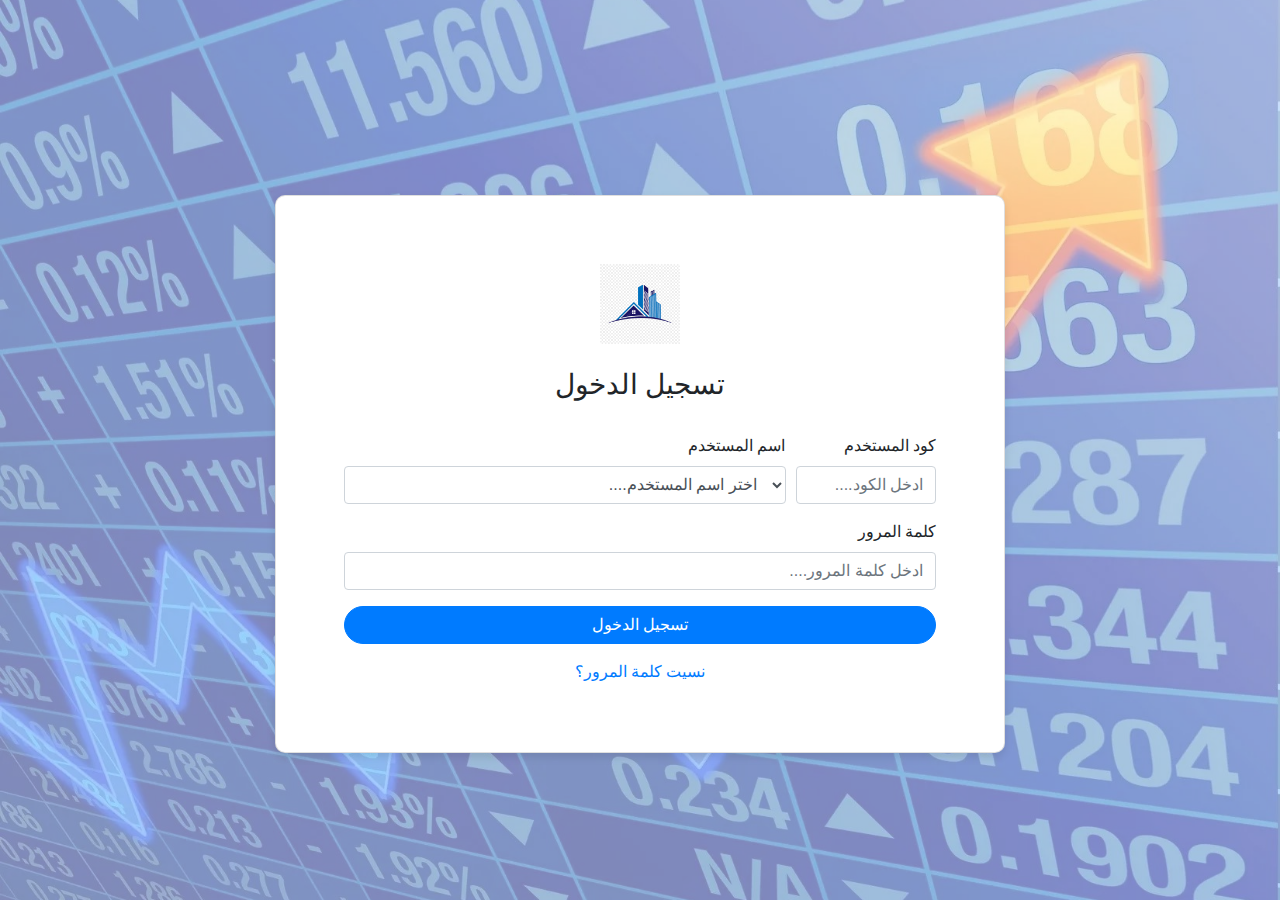
<file: index.html>
<!DOCTYPE html>
<html lang="ar">
  <head>
    <meta charset="UTF-8" />
    <meta name="viewport" content="width=device-width, initial-scale=1.0" />
    <title>صفحة تسجيل الدخول</title>
    <link
      rel="stylesheet"
      href="https://stackpath.bootstrapcdn.com/bootstrap/4.5.2/css/bootstrap.min.css"
    />
    <a id="customerServiceLink" href="index.html" style="display: none"></a>
    <style>
      body {
        margin: 0;
        padding: 0;
        height: 100vh;
        display: flex;
        justify-content: center;
        align-items: center;
        position: relative;
        overflow: hidden;
      }

      .background {
        position: absolute;
        top: 0;
        left: 0;
        width: 100%;
        height: 100%;
        background-image: url("./dom.jpg"); /* Add your background image here */
        background-size: cover;
        background-position: center;
        z-index: -1;
        opacity: 0.5; /* Adjust the opacity to make the background dimmer */
      }

      .container {
        position: relative;
        z-index: 1;
      }

      .card {
        border-radius: 10px;
        box-shadow: 0 4px 8px rgba(0, 0, 0, 0.1);
        background: white;
        padding: 3rem; /* Increased padding for more height */
        width: 100%;
        max-width: 1000px; /* Increased max-width for large screens */
      }

      .card-title {
        margin-bottom: 2rem; /* Increased margin-bottom for more spacing */
      }

      .btn-primary {
        background-color: #007bff;
        border-color: #007bff;
        border-radius: 50px;
      }

      .forgot-password {
        color: #007bff;
        text-decoration: none; /* Remove underline */
      }

      .forgot-password:hover {
        text-decoration: underline; /* Add underline on hover if desired */
      }

      .text-right {
        text-align: left;
      }

      .float-right {
        float: right;
      }

      .logo {
        max-width: 80px; /* Adjust size of the logo as needed */
      }

      .form-group-col-2,
      .form-group-col-10 {
        border-radius: 10px;
        background: white;
        width: 100%;
      }

      /* Align labels and inputs to the right */
      .form-group label,
      .form-group input {
        text-align: right;
        direction: ltr;
      }
      #clientCode {
        text-align: right;
      }

      .no-spinners::-webkit-outer-spin-button,
      .no-spinners::-webkit-inner-spin-button {
        -webkit-appearance: none;
        margin: 0;
      }

      .no-spinners[type="number"] {
        -moz-appearance: textfield;
        appearance: textfield;
      }
    </style>
  </head>
  <body>
    <div class="background"></div>
    <div class="container">
      <div class="row justify-content-center">
        <div class="col-md-10 col-lg-8">
          <div class="card mt-5">
            <div class="card-body">
              <div class="text-center mb-4">
                <img src="./otp.jpg" alt="Logo" class="logo" />
              </div>
              <h3 class="card-title text-center">تسجيل الدخول</h3>
              <form id="loginForm">
                <div class="form-row">
                  <div class="form-group col-md-9 text-right">
                    <label for="username" class="float-right"
                      >اسم المستخدم</label
                    >
                    <select class="form-control" id="clientCode" required>
                      <option value="">....اختر اسم المستخدم</option>
                      <option value="محمد">محمد</option>
                      <option value="عماد">عماد</option>
                      <option value="ادهم">ادهم</option>
                    </select>
                  </div>
                  <div class="form-group col-md-3 text-right">
                    <label for="newField" class="float-right"
                      >كود المستخدم</label
                    >
                    <input
                      type="text"
                      class="form-control"
                      id="newField"
                      placeholder=" ....ادخل الكود"
                      required
                    />
                  </div>
                </div>
                <div class="form-group text-right">
                  <label for="password" class="float-right">كلمة المرور</label>
                  <input
                    type="password"
                    class="form-control"
                    id="password"
                    placeholder="....ادخل كلمة المرور"
                    required
                  />
                </div>
                <button
                  type="submit"
                  id="loginButton"
                  class="btn btn-primary btn-block"
                >
                  تسجيل الدخول
                </button>
                <div class="text-center mt-3">
                  <a href="#" class="forgot-password">نسيت كلمة المرور؟</a>
                </div>
              </form>
            </div>
          </div>
        </div>
      </div>
    </div>
    <script>
      document
        .getElementById("loginButton")
        .addEventListener("click", function (event) {
          event.preventDefault();
          var username = document.getElementById("clientCode").value;
          var code = document.getElementById("newField").value;
          var password = document.getElementById("password").value;

          if (
            username.trim() === "" ||
            code.trim() === "" ||
            password.trim() === ""
          ) {
            alert("يجب اختيار المستخدم وكتابة كلمة المرور أولا...");
            return;
          }

          if (password === "12") {
            window.location.href = "./home.html";
          } else {
            alert("كلمة المرور غير صحيحة , يرجى التأكد منها جيدا...");
          }
        });
    </script>
  </body>
</html>
</file>
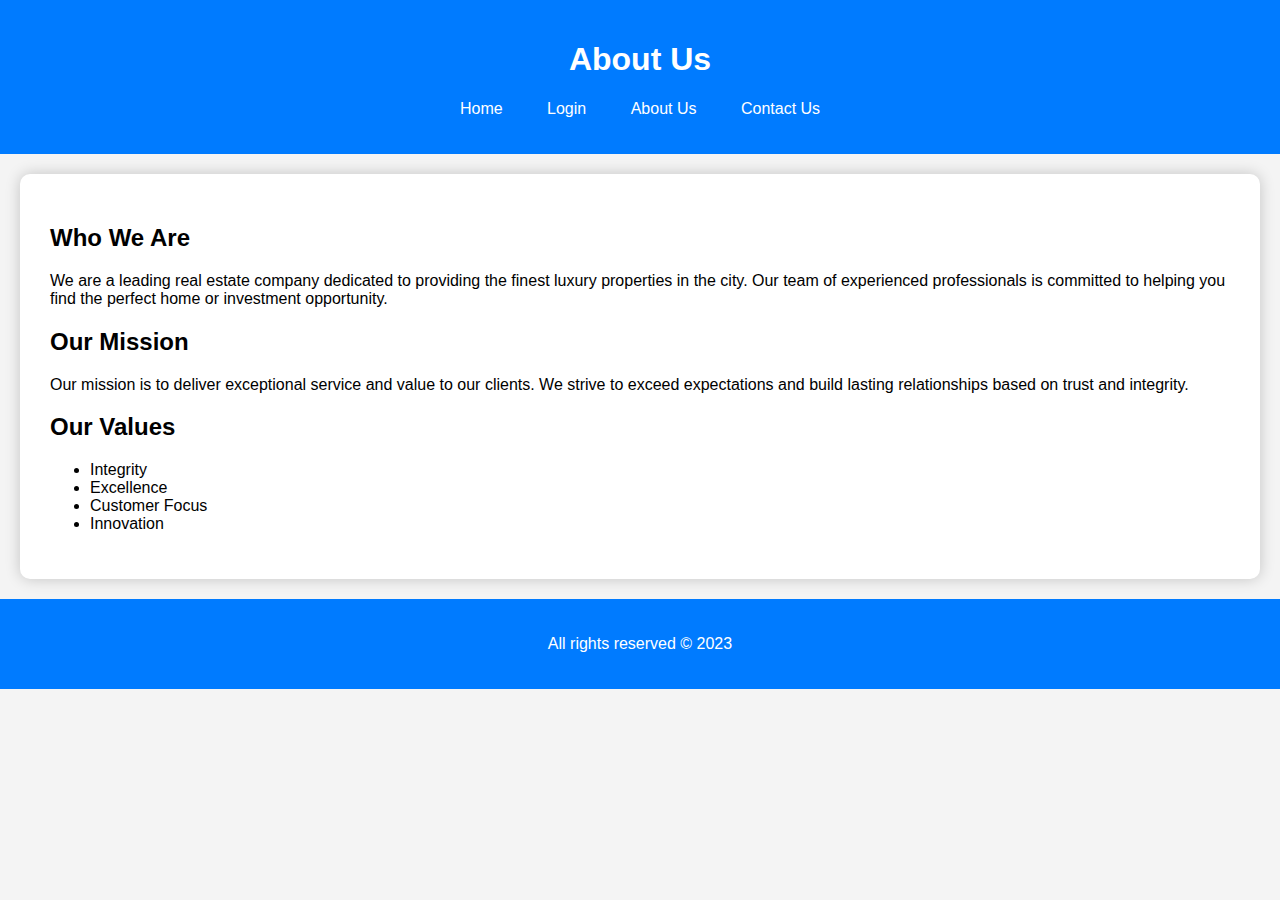
<file: about.html>
<!DOCTYPE html>
<html lang="en">
  <head>
    <meta charset="UTF-8" />
    <meta name="viewport" content="width=device-width, initial-scale=1.0" />
    <title>About Us</title>
    <link rel="stylesheet" href="styles.css" />
  </head>
  <body>
    <header>
      <h1>About Us</h1>
      <nav>
        <ul>
          <li><a href="home.html">Home</a></li>
          <li><a href="index.html">Login</a></li>
          <li><a href="about.html">About Us</a></li>
          <li><a href="contact.html">Contact Us</a></li>
        </ul>
      </nav>
    </header>

    <section>
      <h2>Who We Are</h2>
      <p>
        We are a leading real estate company dedicated to providing the finest
        luxury properties in the city. Our team of experienced professionals is
        committed to helping you find the perfect home or investment
        opportunity.
      </p>
      <h2>Our Mission</h2>
      <p>
        Our mission is to deliver exceptional service and value to our clients.
        We strive to exceed expectations and build lasting relationships based
        on trust and integrity.
      </p>
      <h2>Our Values</h2>
      <ul>
        <li>Integrity</li>
        <li>Excellence</li>
        <li>Customer Focus</li>
        <li>Innovation</li>
      </ul>
    </section>

    <footer>
      <p>All rights reserved &copy; 2023</p>
    </footer>
  </body>
</html>
</file>
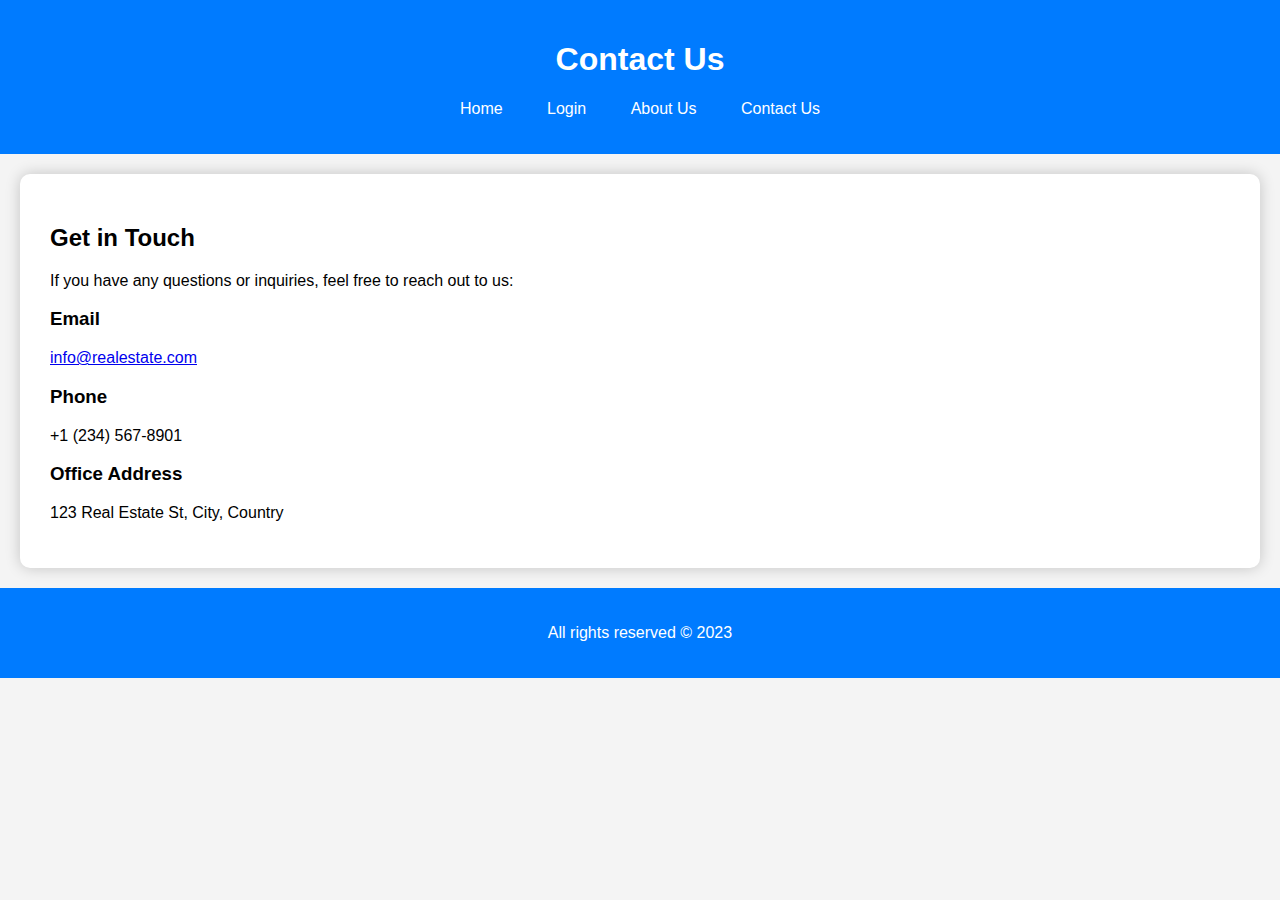
<file: contact.html>
<!DOCTYPE html>
<html lang="en">
  <head>
    <meta charset="UTF-8" />
    <meta name="viewport" content="width=device-width, initial-scale=1.0" />
    <title>Contact Us</title>
    <link rel="stylesheet" href="styles.css" />
  </head>
  <body>
    <header>
      <h1>Contact Us</h1>
      <nav>
        <ul>
          <li><a href="home.html">Home</a></li>
          <li><a href="index.html">Login</a></li>
          <li><a href="about.html">About Us</a></li>
          <li><a href="contact.html">Contact Us</a></li>
        </ul>
      </nav>
    </header>

    <section>
      <h2>Get in Touch</h2>
      <p>
        If you have any questions or inquiries, feel free to reach out to us:
      </p>
      <h3>Email</h3>
      <p><a href="mailto:info@realestate.com">info@realestate.com</a></p>
      <h3>Phone</h3>
      <p>+1 (234) 567-8901</p>
      <h3>Office Address</h3>
      <p>123 Real Estate St, City, Country</p>
    </section>

    <footer>
      <p>All rights reserved &copy; 2023</p>
    </footer>
  </body>
</html>
</file>
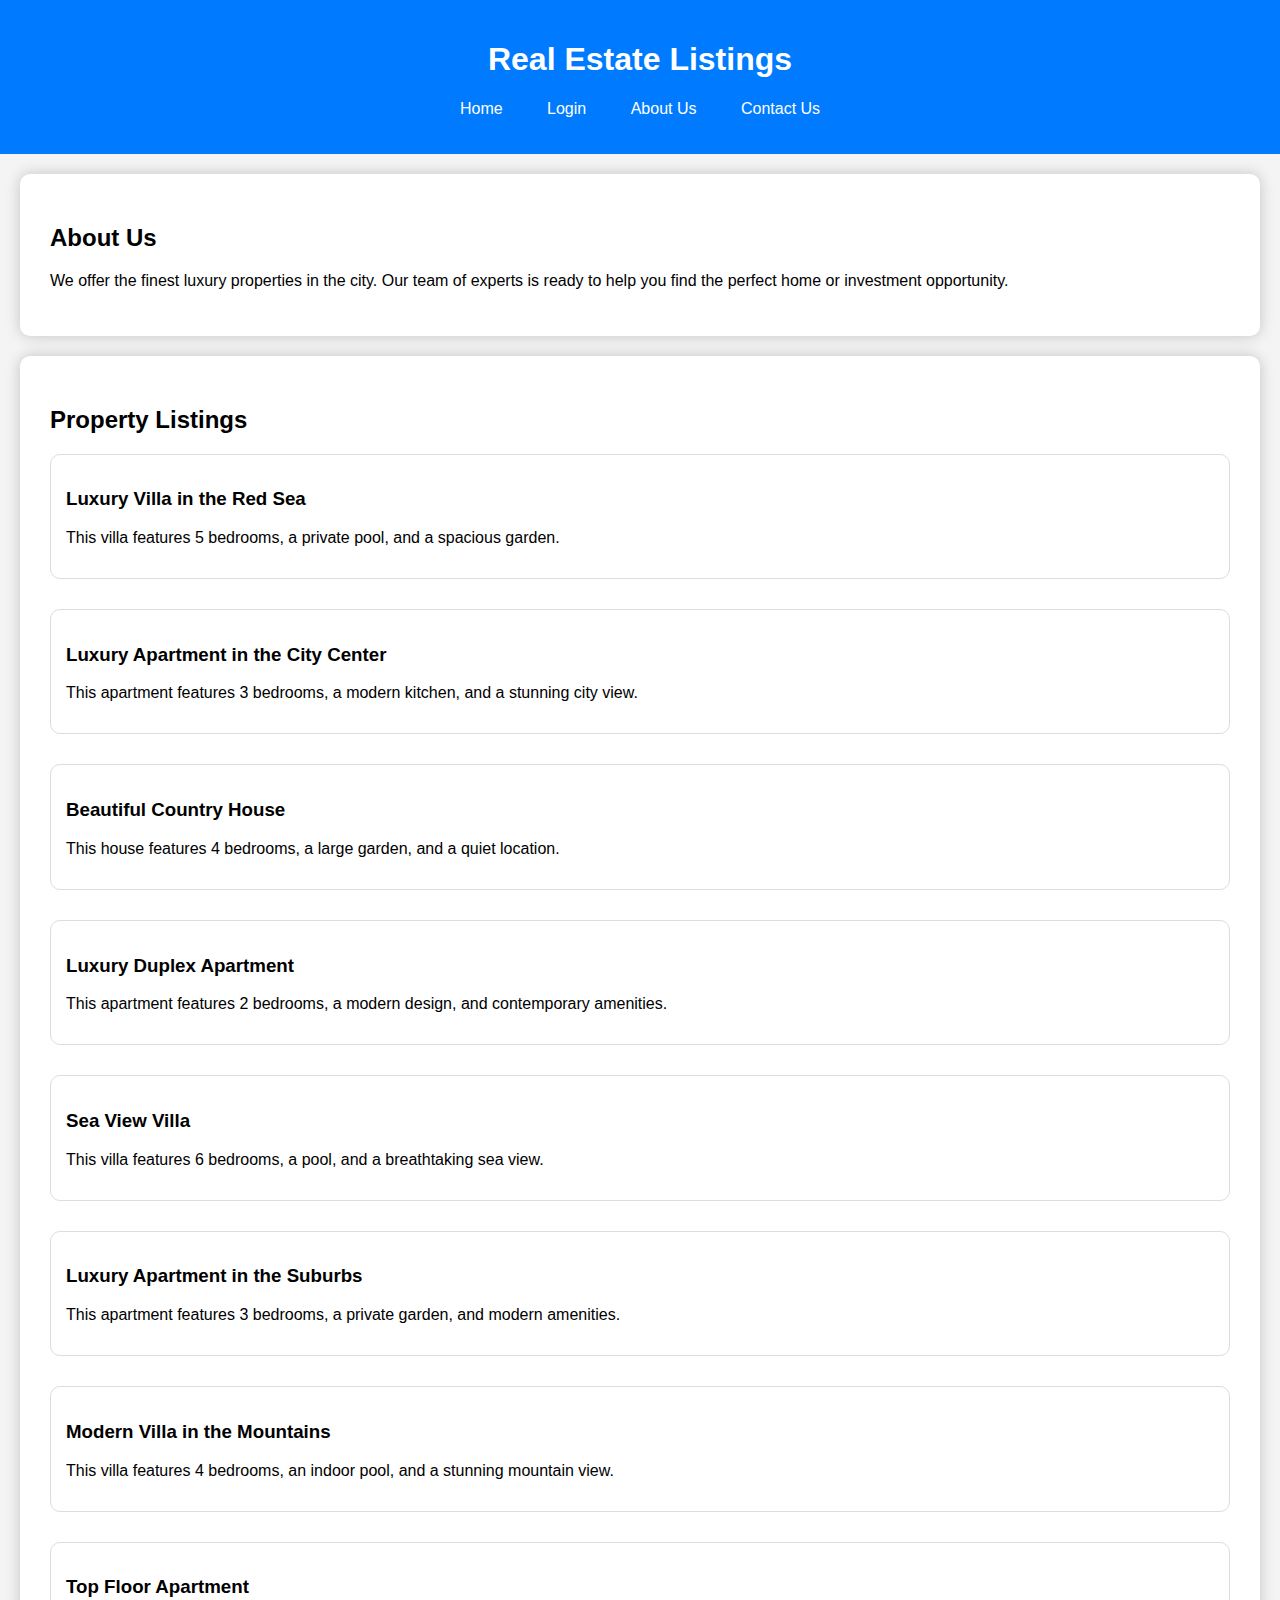
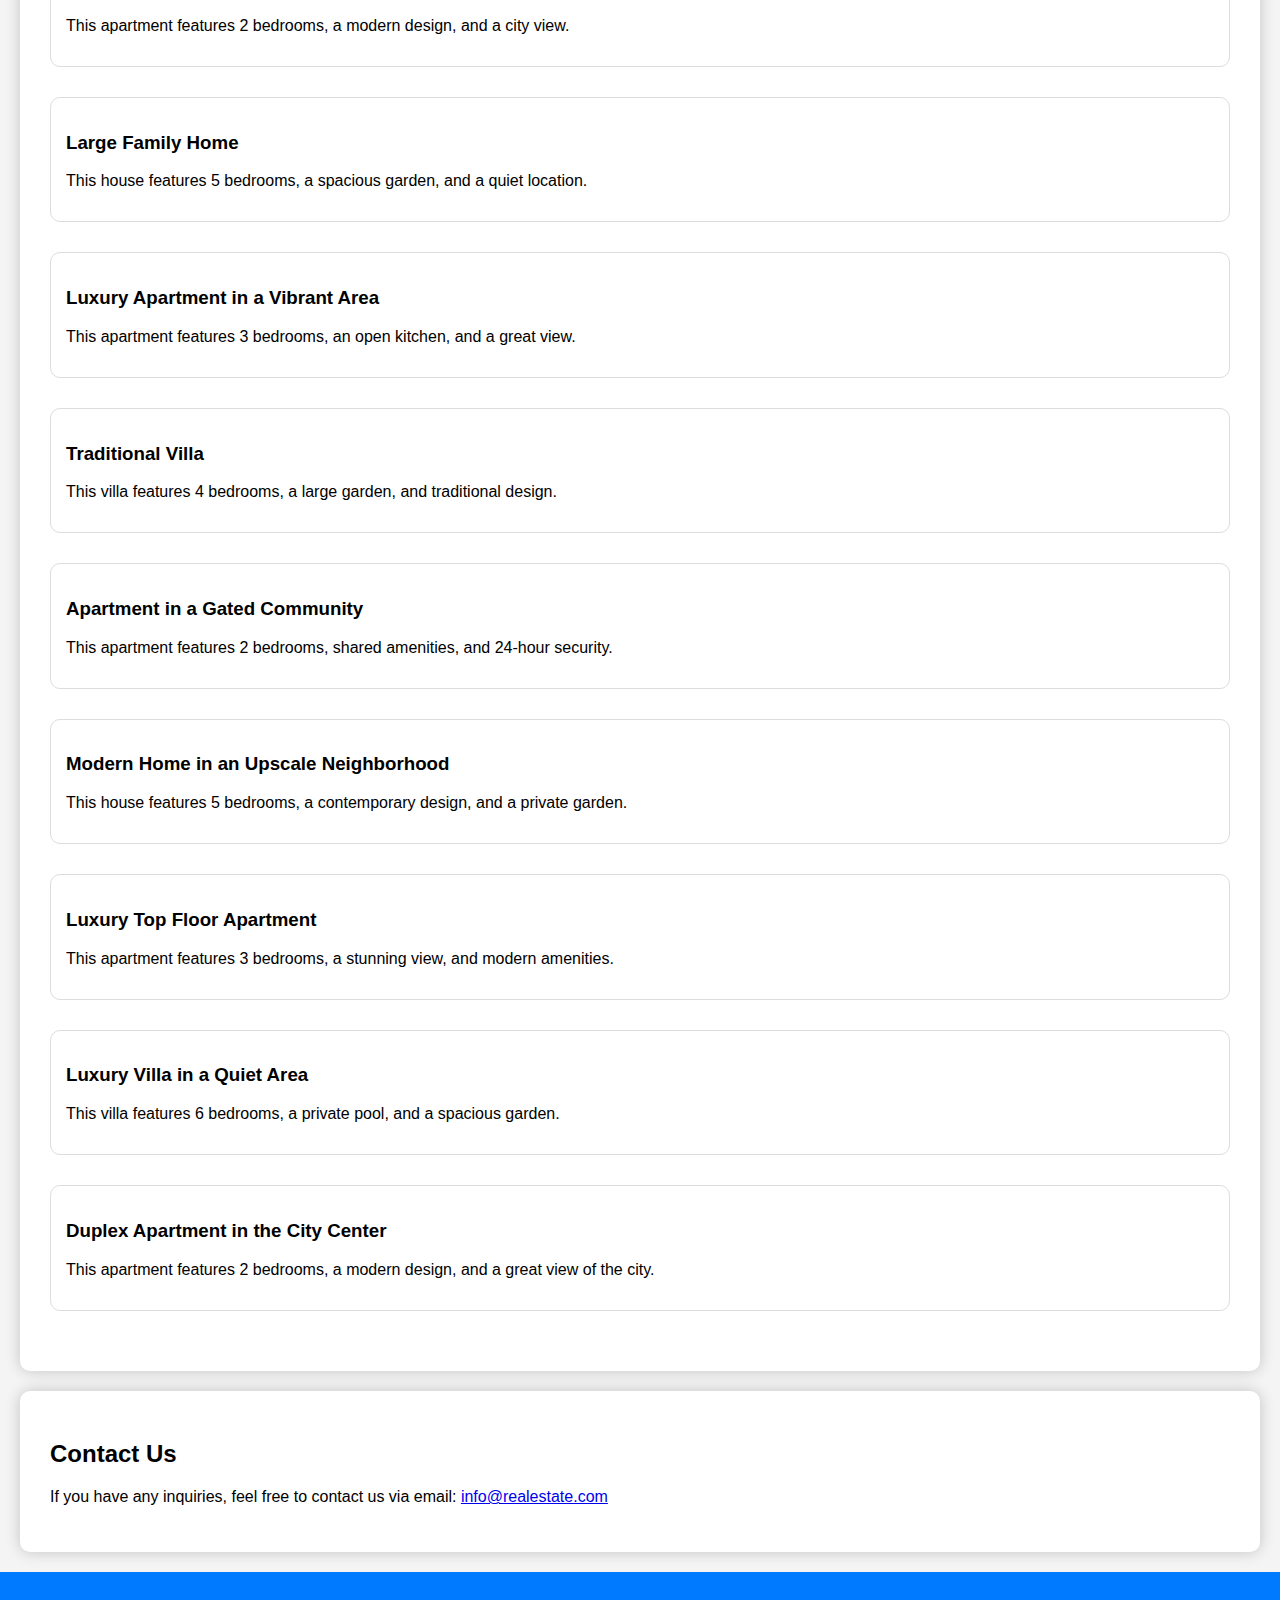
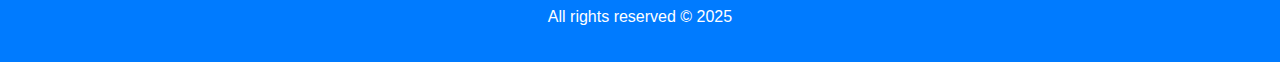
<file: home.html>
<!DOCTYPE html>
<html lang="en">
  <head>
    <meta charset="UTF-8" />
    <meta name="viewport" content="width=device-width, initial-scale=1.0" />
    <title>Real Estate Listings</title>
    <link rel="stylesheet" href="styles.css" />
  </head>
  <body>
    <header>
      <h1>Real Estate Listings</h1>
      <nav>
        <ul>
          <li><a href="home.html">Home</a></li>
          <li><a href="index.html">Login</a></li>
          <li><a href="#about">About Us</a></li>
          <li><a href="#contact">Contact Us</a></li>
        </ul>
      </nav>
    </header>

    <section id="about">
      <h2>About Us</h2>
      <p>
        We offer the finest luxury properties in the city. Our team of experts
        is ready to help you find the perfect home or investment opportunity.
      </p>
    </section>

    <section id="properties">
      <h2>Property Listings</h2>
      <div class="property">
        <h3>Luxury Villa in the Red Sea</h3>
        <p>
          This villa features 5 bedrooms, a private pool, and a spacious garden.
        </p>
      </div>
      <div class="property">
        <h3>Luxury Apartment in the City Center</h3>
        <p>
          This apartment features 3 bedrooms, a modern kitchen, and a stunning
          city view.
        </p>
      </div>
      <div class="property">
        <h3>Beautiful Country House</h3>
        <p>
          This house features 4 bedrooms, a large garden, and a quiet location.
        </p>
      </div>
      <div class="property">
        <h3>Luxury Duplex Apartment</h3>
        <p>
          This apartment features 2 bedrooms, a modern design, and contemporary
          amenities.
        </p>
      </div>
      <div class="property">
        <h3>Sea View Villa</h3>
        <p>
          This villa features 6 bedrooms, a pool, and a breathtaking sea view.
        </p>
      </div>
      <div class="property">
        <h3>Luxury Apartment in the Suburbs</h3>
        <p>
          This apartment features 3 bedrooms, a private garden, and modern
          amenities.
        </p>
      </div>
      <div class="property">
        <h3>Modern Villa in the Mountains</h3>
        <p>
          This villa features 4 bedrooms, an indoor pool, and a stunning
          mountain view.
        </p>
      </div>
      <div class="property">
        <h3>Top Floor Apartment</h3>
        <p>
          This apartment features 2 bedrooms, a modern design, and a city view.
        </p>
      </div>
      <div class="property">
        <h3>Large Family Home</h3>
        <p>
          This house features 5 bedrooms, a spacious garden, and a quiet
          location.
        </p>
      </div>
      <div class="property">
        <h3>Luxury Apartment in a Vibrant Area</h3>
        <p>
          This apartment features 3 bedrooms, an open kitchen, and a great view.
        </p>
      </div>
      <div class="property">
        <h3>Traditional Villa</h3>
        <p>
          This villa features 4 bedrooms, a large garden, and traditional
          design.
        </p>
      </div>
      <div class="property">
        <h3>Apartment in a Gated Community</h3>
        <p>
          This apartment features 2 bedrooms, shared amenities, and 24-hour
          security.
        </p>
      </div>
      <div class="property">
        <h3>Modern Home in an Upscale Neighborhood</h3>
        <p>
          This house features 5 bedrooms, a contemporary design, and a private
          garden.
        </p>
      </div>
      <div class="property">
        <h3>Luxury Top Floor Apartment</h3>
        <p>
          This apartment features 3 bedrooms, a stunning view, and modern
          amenities.
        </p>
      </div>
      <div class="property">
        <h3>Luxury Villa in a Quiet Area</h3>
        <p>
          This villa features 6 bedrooms, a private pool, and a spacious garden.
        </p>
      </div>
      <div class="property">
        <h3>Duplex Apartment in the City Center</h3>
        <p>
          This apartment features 2 bedrooms, a modern design, and a great view
          of the city.
        </p>
      </div>
    </section>

    <section id="contact">
      <h2>Contact Us</h2>
      <p>
        If you have any inquiries, feel free to contact us via email:
        <a href="mailto:info@realestate.com">info@realestate.com</a>
      </p>
    </section>

    <footer>
      <p>All rights reserved &copy; 2025</p>
    </footer>
  </body>
</html>
</file>
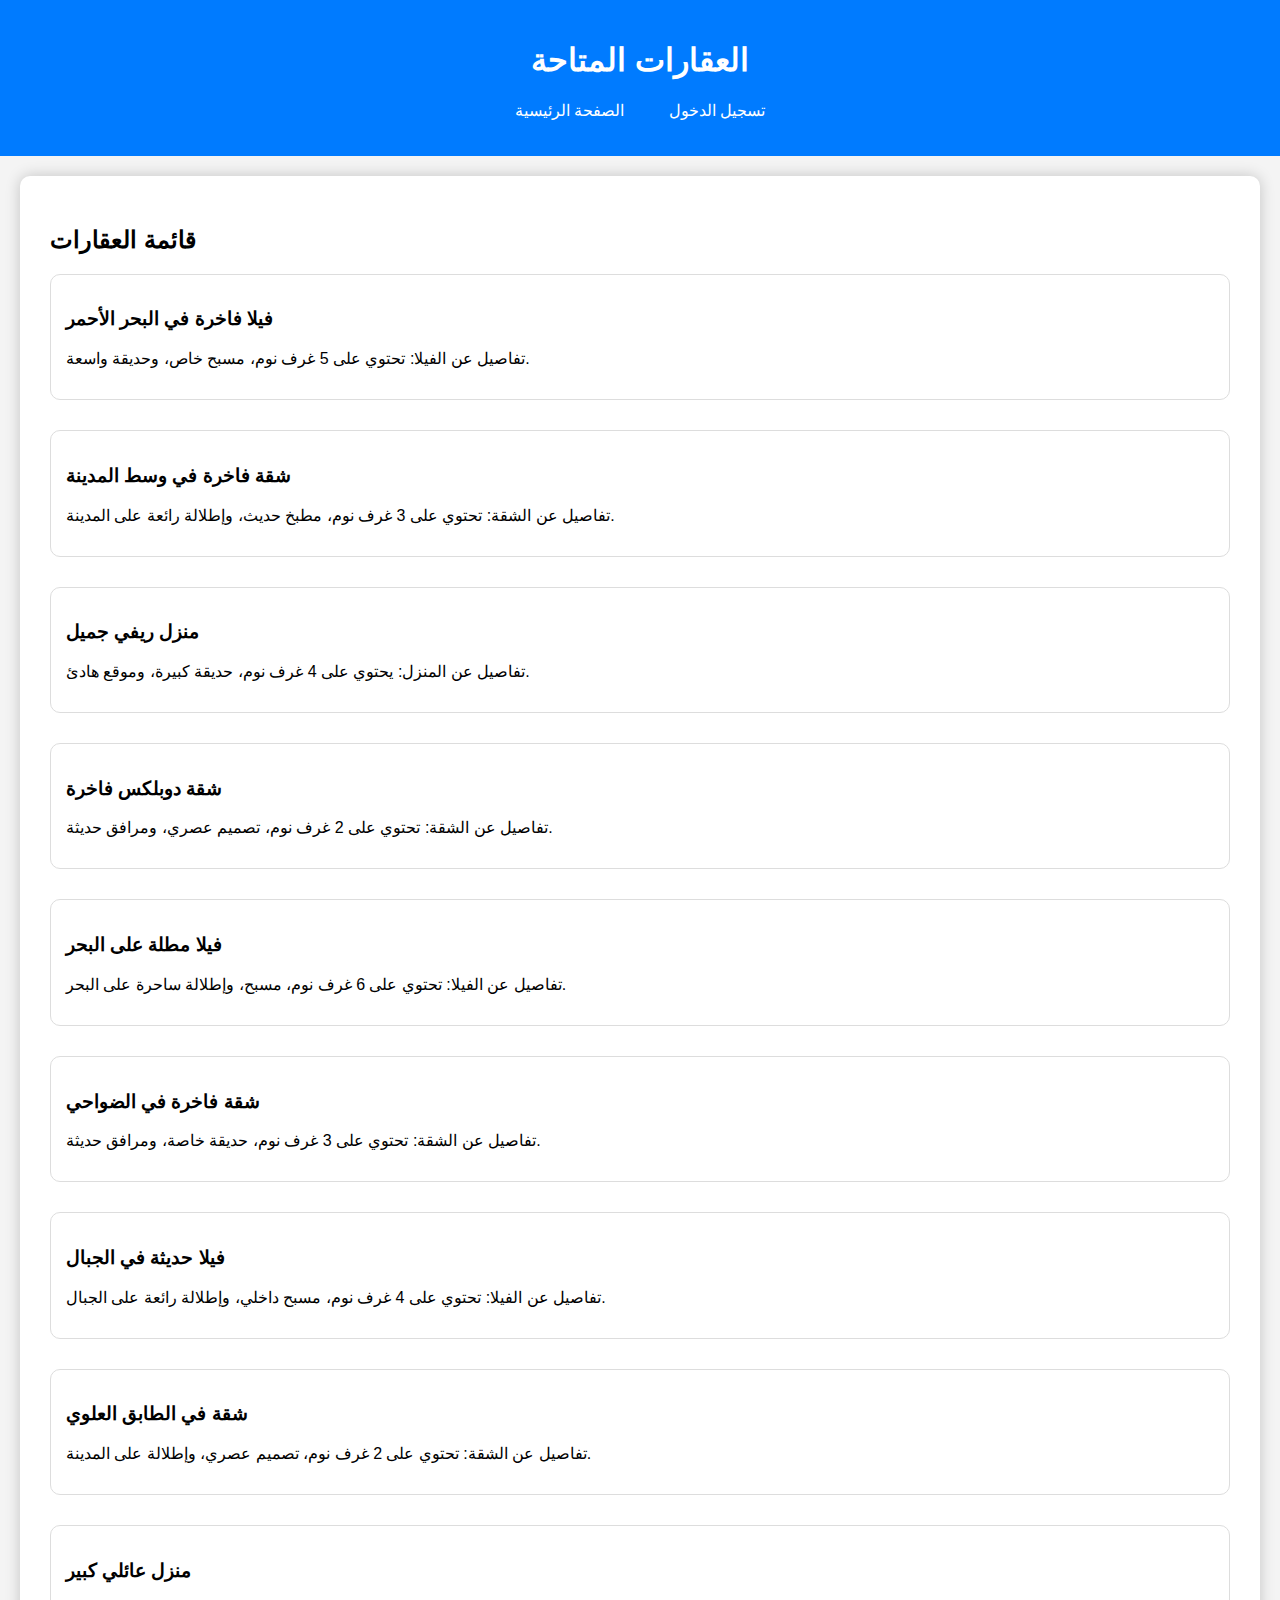
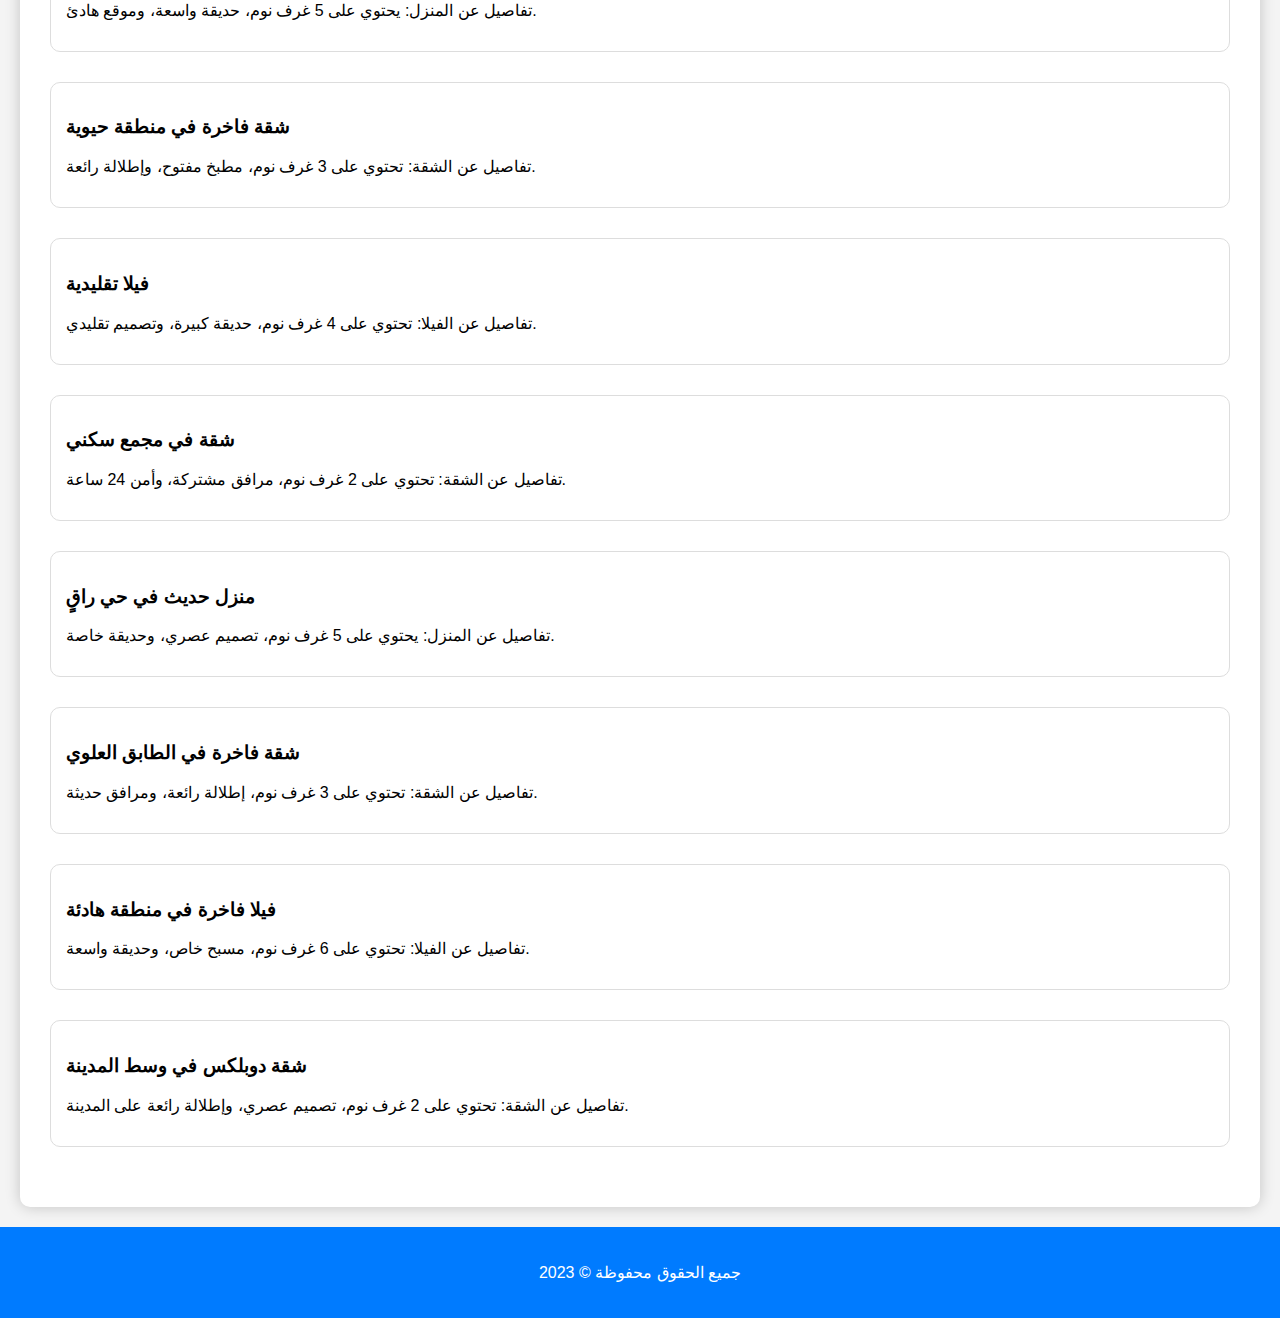
<file: properties.html>
<!DOCTYPE html>
<html lang="ar">
  <head>
    <meta charset="UTF-8" />
    <meta name="viewport" content="width=device-width, initial-scale=1.0" />
    <title>العقارات المتاحة</title>
    <link rel="stylesheet" href="styles.css" />
  </head>
  <body>
    <header>
      <h1>العقارات المتاحة</h1>
      <nav>
        <ul>
          <li><a href="home.html">الصفحة الرئيسية</a></li>
          <li><a href="index.html">تسجيل الدخول</a></li>
        </ul>
      </nav>
    </header>

    <section id="properties">
      <h2>قائمة العقارات</h2>
      <div class="property">
        <h3>فيلا فاخرة في البحر الأحمر</h3>
        <p>تفاصيل عن الفيلا: تحتوي على 5 غرف نوم، مسبح خاص، وحديقة واسعة.</p>
      </div>
      <div class="property">
        <h3>شقة فاخرة في وسط المدينة</h3>
        <p>
          تفاصيل عن الشقة: تحتوي على 3 غرف نوم، مطبخ حديث، وإطلالة رائعة على
          المدينة.
        </p>
      </div>
      <div class="property">
        <h3>منزل ريفي جميل</h3>
        <p>تفاصيل عن المنزل: يحتوي على 4 غرف نوم، حديقة كبيرة، وموقع هادئ.</p>
      </div>
      <div class="property">
        <h3>شقة دوبلكس فاخرة</h3>
        <p>تفاصيل عن الشقة: تحتوي على 2 غرف نوم، تصميم عصري، ومرافق حديثة.</p>
      </div>
      <div class="property">
        <h3>فيلا مطلة على البحر</h3>
        <p>
          تفاصيل عن الفيلا: تحتوي على 6 غرف نوم، مسبح، وإطلالة ساحرة على البحر.
        </p>
      </div>
      <div class="property">
        <h3>شقة فاخرة في الضواحي</h3>
        <p>تفاصيل عن الشقة: تحتوي على 3 غرف نوم، حديقة خاصة، ومرافق حديثة.</p>
      </div>
      <div class="property">
        <h3>فيلا حديثة في الجبال</h3>
        <p>
          تفاصيل عن الفيلا: تحتوي على 4 غرف نوم، مسبح داخلي، وإطلالة رائعة على
          الجبال.
        </p>
      </div>
      <div class="property">
        <h3>شقة في الطابق العلوي</h3>
        <p>
          تفاصيل عن الشقة: تحتوي على 2 غرف نوم، تصميم عصري، وإطلالة على المدينة.
        </p>
      </div>
      <div class="property">
        <h3>منزل عائلي كبير</h3>
        <p>تفاصيل عن المنزل: يحتوي على 5 غرف نوم، حديقة واسعة، وموقع هادئ.</p>
      </div>
      <div class="property">
        <h3>شقة فاخرة في منطقة حيوية</h3>
        <p>تفاصيل عن الشقة: تحتوي على 3 غرف نوم، مطبخ مفتوح، وإطلالة رائعة.</p>
      </div>
      <div class="property">
        <h3>فيلا تقليدية</h3>
        <p>
          تفاصيل عن الفيلا: تحتوي على 4 غرف نوم، حديقة كبيرة، وتصميم تقليدي.
        </p>
      </div>
      <div class="property">
        <h3>شقة في مجمع سكني</h3>
        <p>تفاصيل عن الشقة: تحتوي على 2 غرف نوم، مرافق مشتركة، وأمن 24 ساعة.</p>
      </div>
      <div class="property">
        <h3>منزل حديث في حي راقٍ</h3>
        <p>تفاصيل عن المنزل: يحتوي على 5 غرف نوم، تصميم عصري، وحديقة خاصة.</p>
      </div>
      <div class="property">
        <h3>شقة فاخرة في الطابق العلوي</h3>
        <p>تفاصيل عن الشقة: تحتوي على 3 غرف نوم، إطلالة رائعة، ومرافق حديثة.</p>
      </div>
      <div class="property">
        <h3>فيلا فاخرة في منطقة هادئة</h3>
        <p>تفاصيل عن الفيلا: تحتوي على 6 غرف نوم، مسبح خاص، وحديقة واسعة.</p>
      </div>
      <div class="property">
        <h3>شقة دوبلكس في وسط المدينة</h3>
        <p>
          تفاصيل عن الشقة: تحتوي على 2 غرف نوم، تصميم عصري، وإطلالة رائعة على
          المدينة.
        </p>
      </div>
    </section>

    <footer>
      <p>جميع الحقوق محفوظة &copy; 2023</p>
    </footer>
  </body>
</html>
</file>
<file: styles.css>
body {
  font-family: Arial, sans-serif;
  background-color: #f4f4f4;
  margin: 0;
  padding: 0;
}
header {
  background: #007bff;
  color: #fff;
  padding: 20px 0;
  text-align: center;
}
nav ul {
  list-style: none;
  padding: 0;
}
nav ul li {
  display: inline;
  margin: 0 20px;
}
nav ul li a {
  color: #fff;
  text-decoration: none;
}
section {
  padding: 30px;
  margin: 20px;
  background: #fff;
  border-radius: 10px;
  box-shadow: 0 0 15px rgba(0, 0, 0, 0.2);
}
.property {
  margin-bottom: 30px;
  padding: 15px;
  border: 1px solid #ddd;
  border-radius: 10px;
}
footer {
  text-align: center;
  padding: 20px 0;
  background: #007bff;
  color: #fff;
}
</file>
